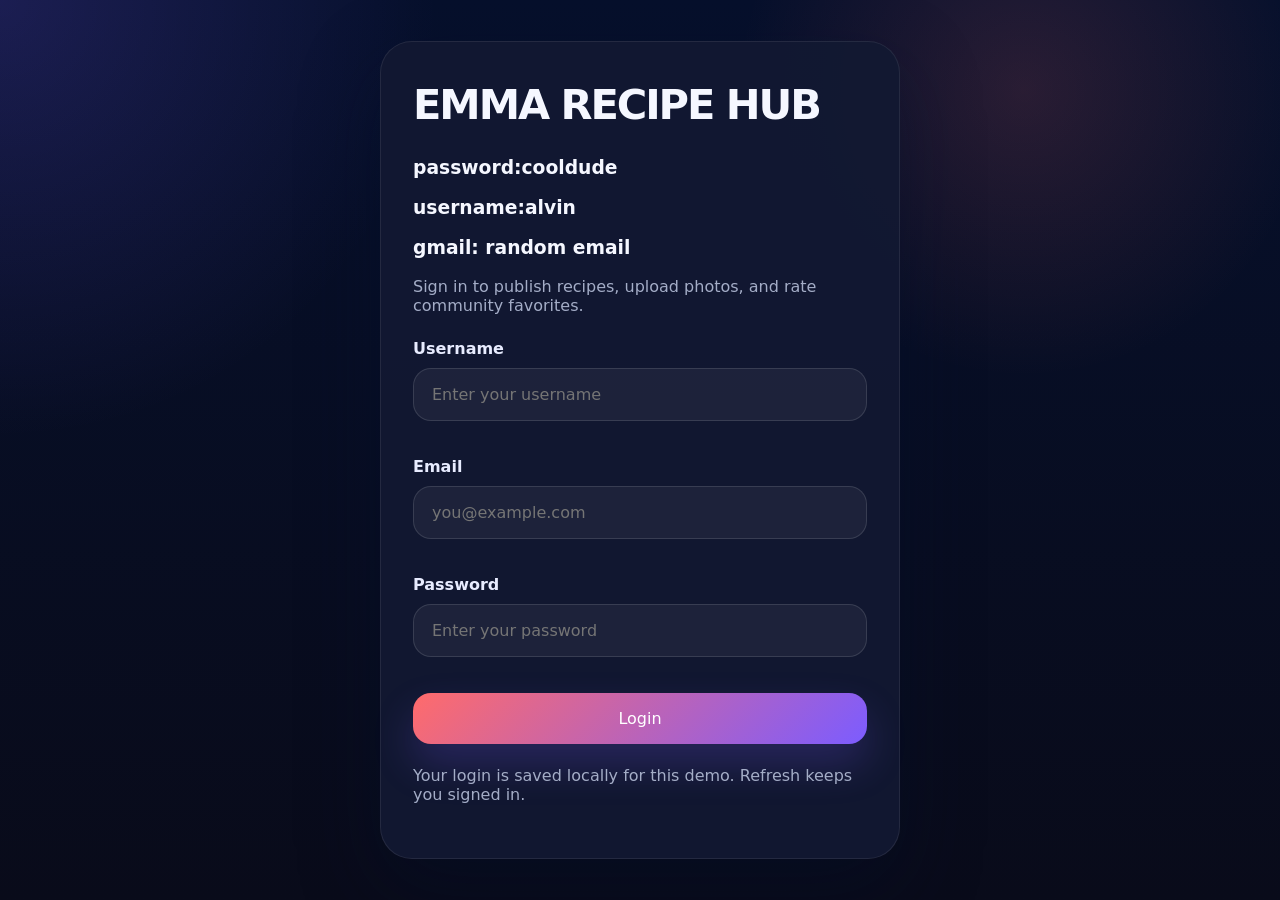
<file: index.html>
<!DOCTYPE html>
<html lang="en">
<head>
  <meta charset="UTF-8" />
  <meta name="viewport" content="width=device-width, initial-scale=1.0" />
  <title>RecipeHub Login</title>
  <link rel="stylesheet" href="styles.css" />
</head>
<body class="login-page">
  <main class="login-card">
    <h1>EMMA RECIPE HUB</h1>
    <h3>password:cooldude</h3>
    <h3>username:alvin</h3>
    <h3>gmail: random email</h3>
    <p>Sign in to publish recipes, upload photos, and rate community favorites.</p>

    <form id="loginForm">
      <div class="form-group">
        <label for="username">Username</label>
        <input type="text" id="username" name="username" placeholder="Enter your username" autocomplete="username" required />
      </div>

      <div class="form-group">
        <label for="email">Email</label>
        <input type="email" id="email" name="email" placeholder="you@example.com" autocomplete="email" required />
      </div>

      <div class="form-group">
        <label for="password">Password</label>
        <input type="password" id="password" name="password" placeholder="Enter your password" autocomplete="current-password" required minlength="6" />
      </div>

      <button type="submit" class="button primary">Login</button>
    </form>
    <p class="small-note">Your login is saved locally for this demo. Refresh keeps you signed in.</p>
  </main>

  <script>
    document.getElementById('loginForm').addEventListener('submit', function (event) {
      event.preventDefault();
      const name = document.getElementById('username').value.trim();
      const email = document.getElementById('email').value.trim();
      const password = document.getElementById('password').value;

      if (!name || !email || password.length < 6) {
        alert('Please enter a valid username, email, and password with at least 6 characters.');
        return;
      }

      const user = { name, email, loggedInAt: new Date().toISOString() };
      localStorage.setItem('recipePlatformUser', JSON.stringify(user));
      window.location.href = 'work.html';
    });
  </script>
</body>
</html>
</file>
<file: styles.css>
/* Updated modern styling for RecipeHub */
:root {
  --bg: #090b1a;
  --surface: rgba(18, 25, 50, 0.95);
  --surface-soft: rgba(255, 255, 255, 0.06);
  --primary: #ff6b6b;
  --primary-soft: rgba(255, 107, 107, 0.14);
  --accent: #7c5cff;
  --text: #f5f7ff;
  --muted: #a4adc7;
  --shadow: 0 28px 80px rgba(4, 13, 44, 0.35);
  --radius: 28px;
}
* {
  box-sizing: border-box;
}
body {
  margin: 0;
  min-height: 100vh;
  font-family: Inter, system-ui, sans-serif;
  color: var(--text);
  background: radial-gradient(circle at top left, rgba(124, 92, 255, 0.18), transparent 28%),
    radial-gradient(circle at 80% 10%, rgba(255, 107, 107, 0.14), transparent 22%),
    linear-gradient(180deg, #06102c 0%, #090b1a 100%);
}
a {
  color: inherit;
  text-decoration: none;
}
button,
input,
textarea,
select {
  font: inherit;
}
button {
  cursor: pointer;
}
header {
  position: sticky;
  top: 0;
  z-index: 20;
  border-bottom: 1px solid rgba(255, 255, 255, 0.06);
  background: rgba(7, 12, 29, 0.9);
  backdrop-filter: blur(18px);
}
nav {
  max-width: 1120px;
  margin: 0 auto;
  padding: 22px 28px;
  display: flex;
  align-items: center;
  justify-content: space-between;
  gap: 16px;
}
.brand {
  display: flex;
  align-items: center;
  gap: 12px;
  font-weight: 800;
  font-size: 1.2rem;
  letter-spacing: 0.04em;
}
.brand::before {
  content: '';
  width: 12px;
  height: 12px;
  border-radius: 50%;
  background: linear-gradient(135deg, #ff6b6b, #7c5cff);
}
nav .nav-links {
  display: flex;
  align-items: center;
  gap: 14px;
  flex-wrap: wrap;
}
nav .button {
  padding: 12px 22px;
  border-radius: 999px;
  border: 1px solid transparent;
  transition: transform 0.2s ease, box-shadow 0.2s ease, background-color 0.2s ease;
}
nav .button:hover {
  transform: translateY(-1px);
}
main {
  max-width: 1120px;
  margin: 0 auto;
  padding: 32px 28px 48px;
}
.section-card,
.recipe-card,
.publish-card,
.login-card {
  background: var(--surface);
  border: 1px solid rgba(255, 255, 255, 0.08);
  border-radius: var(--radius);
  box-shadow: var(--shadow);
}
.hero {
  display: grid;
  gap: 32px;
  padding: 40px 34px;
  align-items: center;
  background: linear-gradient(135deg, rgba(124, 92, 255, 0.18), rgba(255, 107, 107, 0.12));
}
.hero-content {
  max-width: 580px;
}
.hero h1 {
  margin: 0 0 18px;
  font-size: clamp(3rem, 4vw, 4.4rem);
  line-height: 0.95;
  letter-spacing: -0.04em;
}
.hero p {
  margin: 0;
  color: var(--muted);
  line-height: 1.9;
  max-width: 620px;
}
.hero-actions {
  display: flex;
  flex-wrap: wrap;
  gap: 14px;
  margin-top: 30px;
}
.button.primary {
  background: linear-gradient(135deg, #ff6b6b, #7c5cff);
  color: white;
  border: none;
  box-shadow: 0 20px 40px rgba(124, 92, 255, 0.22);
}
.button.secondary {
  background: rgba(255, 255, 255, 0.06);
  border-color: rgba(255, 255, 255, 0.14);
  color: #f8f9ff;
}
.section-card {
  overflow: hidden;
}
.section-card header {
  display: flex;
  gap: 14px;
  align-items: center;
  padding: 28px 34px;
}
.section-card header h2 {
  margin: 0;
  font-size: 1.45rem;
}
.section-card header p {
  margin: 4px 0 0;
  color: var(--muted);
}
.grid {
  display: grid;
  gap: 24px;
}
.grid-2 {
  grid-template-columns: repeat(2, minmax(0, 1fr));
}
.grid-3 {
  grid-template-columns: repeat(3, minmax(0, 1fr));
}
.card-content {
  padding: 24px 34px 34px;
}
.publish-card {
  padding: 24px 34px 30px;
}
.publish-card h2 {
  margin-top: 0;
}
.form-group {
  display: grid;
  gap: 10px;
  margin-bottom: 18px;
}
.form-group label {
  display: block;
  font-weight: 700;
  color: #eef2ff;
}
.form-group input,
.form-group textarea,
.form-group select {
  width: 100%;
  border: 1px solid rgba(255, 255, 255, 0.12);
  border-radius: 18px;
  background: rgba(255, 255, 255, 0.05);
  color: var(--text);
  padding: 16px 18px;
}
.form-group input:focus,
.form-group textarea:focus,
.form-group select:focus {
  outline: none;
  border-color: rgba(124, 92, 255, 0.8);
  box-shadow: 0 0 0 4px rgba(124, 92, 255, 0.12);
}
.form-group textarea {
  min-height: 120px;
  resize: vertical;
}
.recipe-card {
  overflow: hidden;
  display: flex;
  flex-direction: column;
  transition: transform 0.25s ease, box-shadow 0.25s ease;
}
.recipe-card:hover {
  transform: translateY(-4px);
  box-shadow: 0 32px 70px rgba(4, 13, 44, 0.28);
}
.recipe-card img {
  width: 100%;
  height: 220px;
  object-fit: cover;
}
.recipe-card .recipe-body {
  padding: 24px;
  display: flex;
  flex-direction: column;
  gap: 12px;
  flex: 1;
}
.recipe-card h3 {
  margin: 0;
  font-size: 1.25rem;
}
.recipe-meta {
  display: flex;
  justify-content: space-between;
  gap: 12px;
  font-size: 0.94rem;
  color: var(--muted);
}
.recipe-meta span {
  background: rgba(255, 255, 255, 0.06);
  padding: 8px 12px;
  border-radius: 999px;
}
.rating-input {
  width: 100%;
  display: grid;
  grid-template-columns: 1fr auto;
  gap: 10px;
}
.rating-input select {
  min-width: 150px;
  appearance: none;
}
.recipe-actions {
  display: flex;
  gap: 10px;
  flex-wrap: wrap;
}
.preview-block {
  display: grid;
  gap: 12px;
  margin-bottom: 18px;
}
.preview-block img {
  width: 100%;
  border-radius: 20px;
  max-height: 280px;
  object-fit: cover;
}
footer {
  margin: 40px auto 24px;
  text-align: center;
  color: var(--muted);
}
.login-page {
  min-height: 100vh;
  display: grid;
  place-items: center;
  padding: 24px;
}
.login-card {
  width: min(520px, 100%);
  padding: 38px 32px;
  border-radius: 32px;
  box-shadow: var(--shadow);
}
.login-card h1 {
  margin-top: 0;
  font-size: 2.6rem;
  letter-spacing: -0.05em;
}
.login-card p,
.login-card .small-note {
  color: var(--muted);
}
.login-card form {
  display: grid;
  gap: 18px;
  margin-top: 24px;
}
.login-card .form-group {
  display: grid;
  gap: 10px;
}
.login-card .form-group label {
  color: #e8ecff;
  font-weight: 600;
}
.login-card .form-group input {
  width: 100%;
  border: 1px solid rgba(255, 255, 255, 0.12);
  border-radius: 18px;
  background: rgba(255, 255, 255, 0.05);
  color: var(--text);
  padding: 16px 18px;
  transition: border-color 0.2s ease, box-shadow 0.2s ease;
}
.login-card .form-group input:focus {
  outline: none;
  border-color: rgba(124, 92, 255, 0.9);
  box-shadow: 0 0 0 4px rgba(124, 92, 255, 0.12);
}
.login-card .button.primary {
  width: 100%;
  padding: 16px 20px;
  border-radius: 18px;
  font-size: 1rem;
}
.login-card .small-note {
  margin-top: 22px;
}
@media (max-width: 900px) {
  .hero,
  .grid-2,
  .grid-3 {
    grid-template-columns: 1fr;
  }
  nav {
    flex-direction: column;
    align-items: flex-start;
  }
}
@media (max-width: 640px) {
  .publish-card,
  .section-card {
    padding: 20px;
  }
  .recipe-card img {
    height: 190px;
  }
  main {
    padding: 22px 18px 36px;
  }
  nav {
    padding: 18px 18px;
  }
}
</file>
